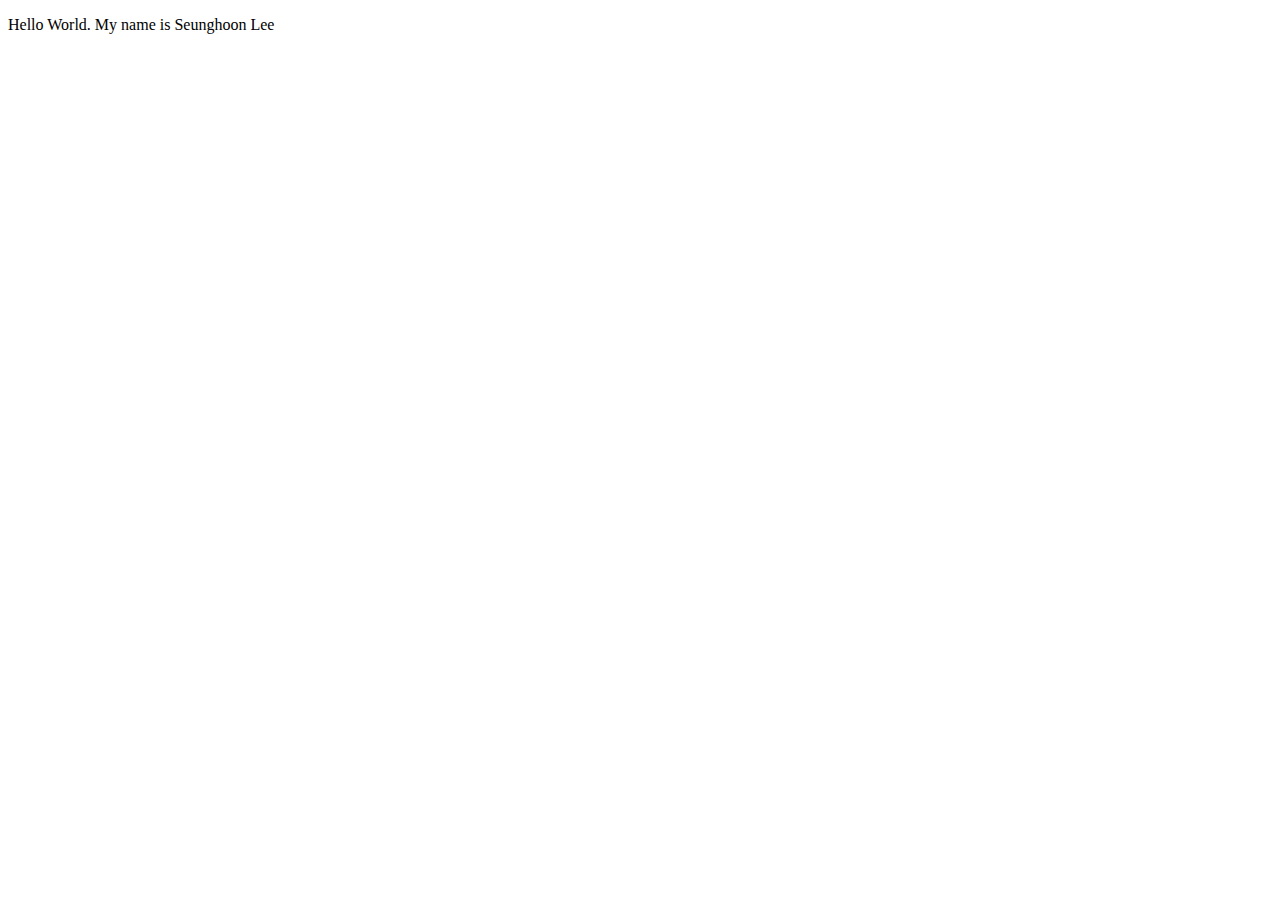
<file: index.html>
<!DOCTYPE html>
<html lang="en">
<meta charset="UTF-8">
<title>Page Title</title>
<meta name="viewport" content="width=device-width,initial-scale=1">
<link rel="stylesheet" href="">
<style>
</style>
<script src=""></script>
<!--- Code above this line will not be displayed on the browser -->

<body>
    <p>Hello World. My name is Seunghoon Lee</p>
</body>

</html>
</file>
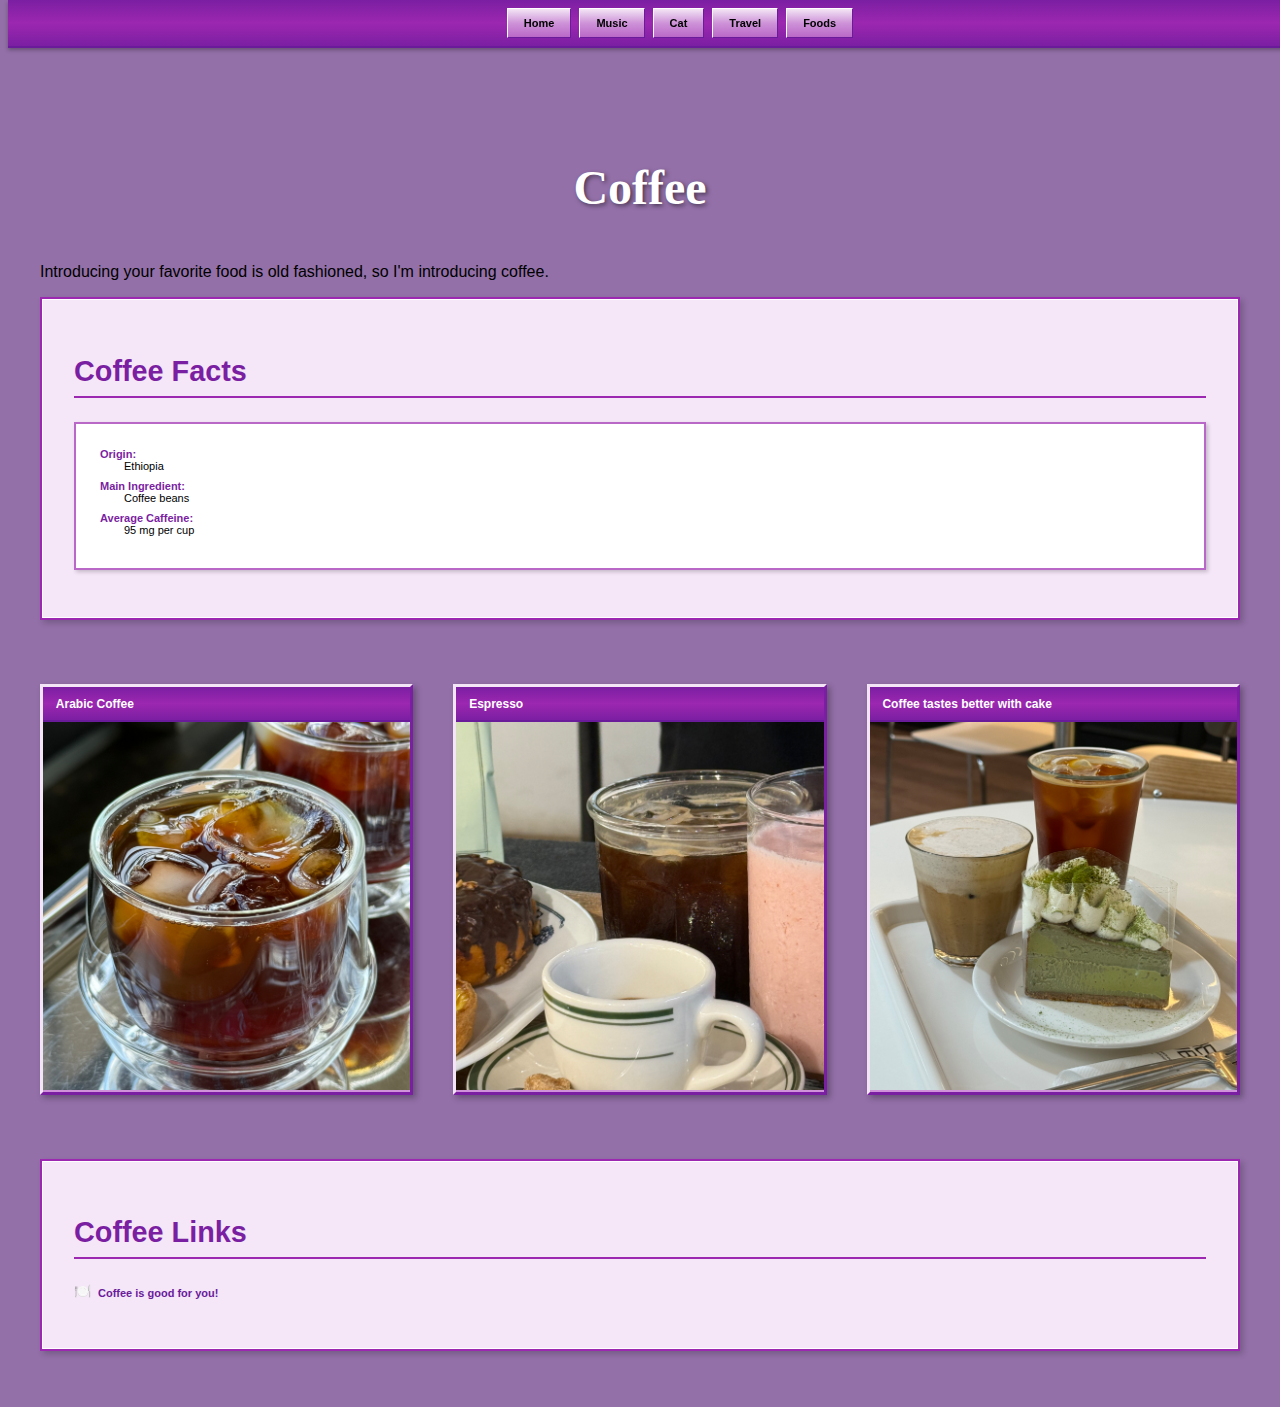
<file: food.html>
<!DOCTYPE html>
<html lang="en">

<head>
    <meta charset="UTF-8">
    <meta name="viewport" content="width=device-width, initial-scale=1.0">
    <title>Food</title>
    <link rel="stylesheet" href="foodStyle.css">
</head>

<body>
    <nav>
        <a href="index.html">Home</a>
        <a href="music.html">Music</a>
        <a href="cat.html">Cat</a>
        <a href="travels.html">Travel</a>
        <a href="food.html">Foods</a>
    </nav>

    <div class="container">
        <div class="header">
            <h1>Coffee</h1>
        </div>

        <p class="intro-text">
            Introducing your favorite food is old fashioned, so I'm introducing coffee.
        </p>

        <div class="coffee-facts">
            <h2>Coffee Facts</h2>
            <dl>
                <dt>Origin:</dt>
                <dd>Ethiopia</dd>
                <dt>Main Ingredient:</dt>
                <dd>Coffee beans</dd>
                <dt>Average Caffeine:</dt>
                <dd>95 mg per cup</dd>
            </dl>
        </div>

        <div class="food-gallery">
            <div class="food-card">
                <p class="food-card-title">Arabic Coffee</p>
                <img src="images/IMG_2221.jpeg" alt="Arabic Coffee">
            </div>
            <div class="food-card">
                <p class="food-card-title">Espresso</p>
                <img src="images/IMG_2191.jpeg" alt="espresso">
            </div>
            <div class="food-card">
                <p class="food-card-title">Coffee tastes better with cake</p>
                <img src="images/IMG_2044.jpeg" alt="Coffee and Snacks">
            </div>
        </div>

        <div class="references">
            <h2>Coffee Links</h2>
            <ul>
                <li><a
                        href="https://www.hopkinsmedicine.org/health/wellness-and-prevention/9-reasons-why-the-right-amount-of-coffee-is-good-for-you">Coffee
                        is good for you!</a></li>
            </ul>
        </div>
    </div>
</body>

</html>
</file>
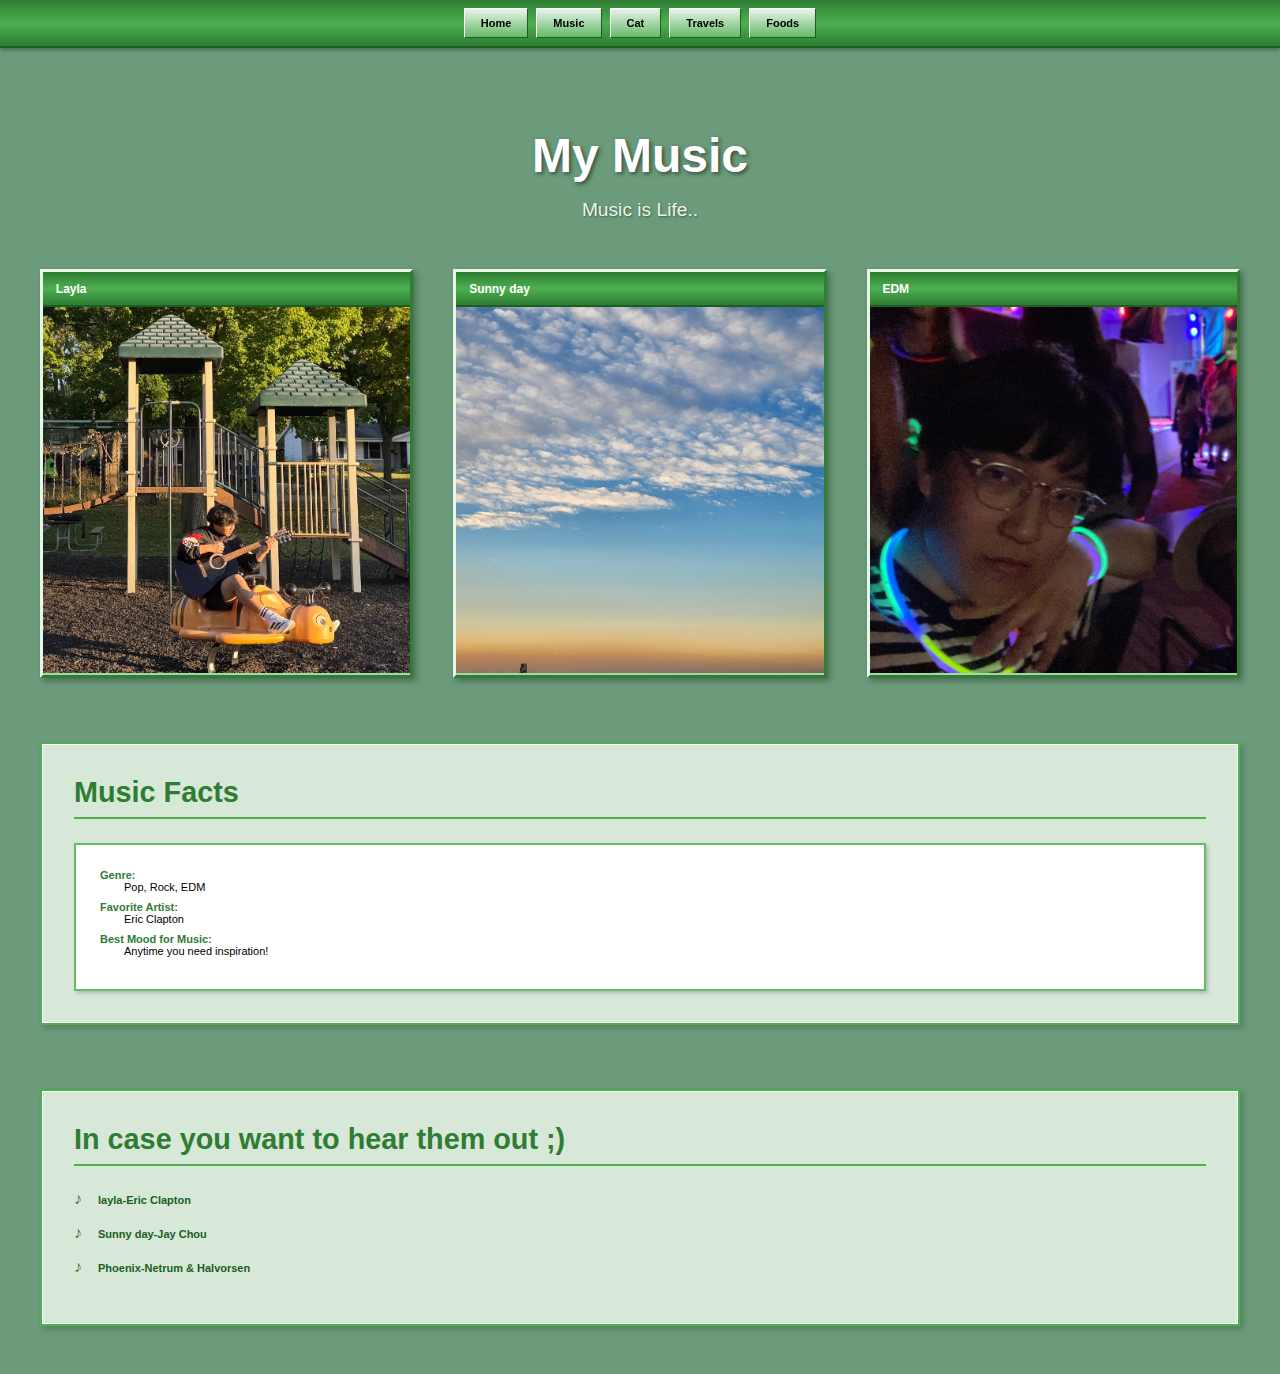
<file: music.html>
<!DOCTYPE html>
<html lang="en">

<head>
    <meta charset="UTF-8">
    <meta name="viewport" content="width=device-width, initial-scale=1.0">
    <title>Music</title>
    <link rel="stylesheet" href="musicStyle.css">
</head>

<body>
    <nav>
        <a href="index.html">Home</a>
        <a href="music.html">Music</a>
        <a href="cat.html">Cat</a>
        <a href="travels.html">Travels</a>
        <a href="food.html">Foods</a>
    </nav>

    <div class="container">
        <div class="header">
            <h1>My Music</h1>
            <p>Music is Life..</p>
        </div>

        <div class="music-gallery">
            <div class="music-card">
                <p class="music-card-title">Layla</p>
                <img src="images/IMG_9457.jpeg" alt="Layla">
            </div>
            <div class="music-card">
                <p class="music-card-title">Sunny day</p>
                <img src="images/IMG_2180.JPG" alt="Sunny day">
            </div>
            <div class="music-card">
                <p class="music-card-title">EDM</p>
                <img src="images/edm.jpeg" alt="Electronic music">
            </div>
        </div>

        <div class="music-facts">
            <h2>Music Facts</h2>
            <dl>
                <dt>Genre:</dt>
                <dd>Pop, Rock, EDM</dd>
                <dt>Favorite Artist:</dt>
                <dd>Eric Clapton</dd>
                <dt>Best Mood for Music:</dt>
                <dd>Anytime you need inspiration!</dd>
            </dl>
        </div>

        <div class="references">
            <h2>In case you want to hear them out ;)</h2>
            <ul>
                <li><a href="https://www.youtube.com/watch?v=-KG2O5PSCSs&list=RD-KG2O5PSCSs&start_radio=1"
                        target="_blank">layla-Eric Clapton</a></li>
                <li><a href="https://www.youtube.com/watch?v=DYptgVvkVLQ&list=RDDYptgVvkVLQ&start_radio=1"
                        target="_blank">Sunny day-Jay Chou</a></li>
                <li><a href="https://youtu.be/yH88qRmgkGI?si=jZfTLeIWyK6yjbRy" target="_blank">Phoenix-Netrum &
                        Halvorsen</a></li>
            </ul>
        </div>
    </div>
</body>

</html>
</file>
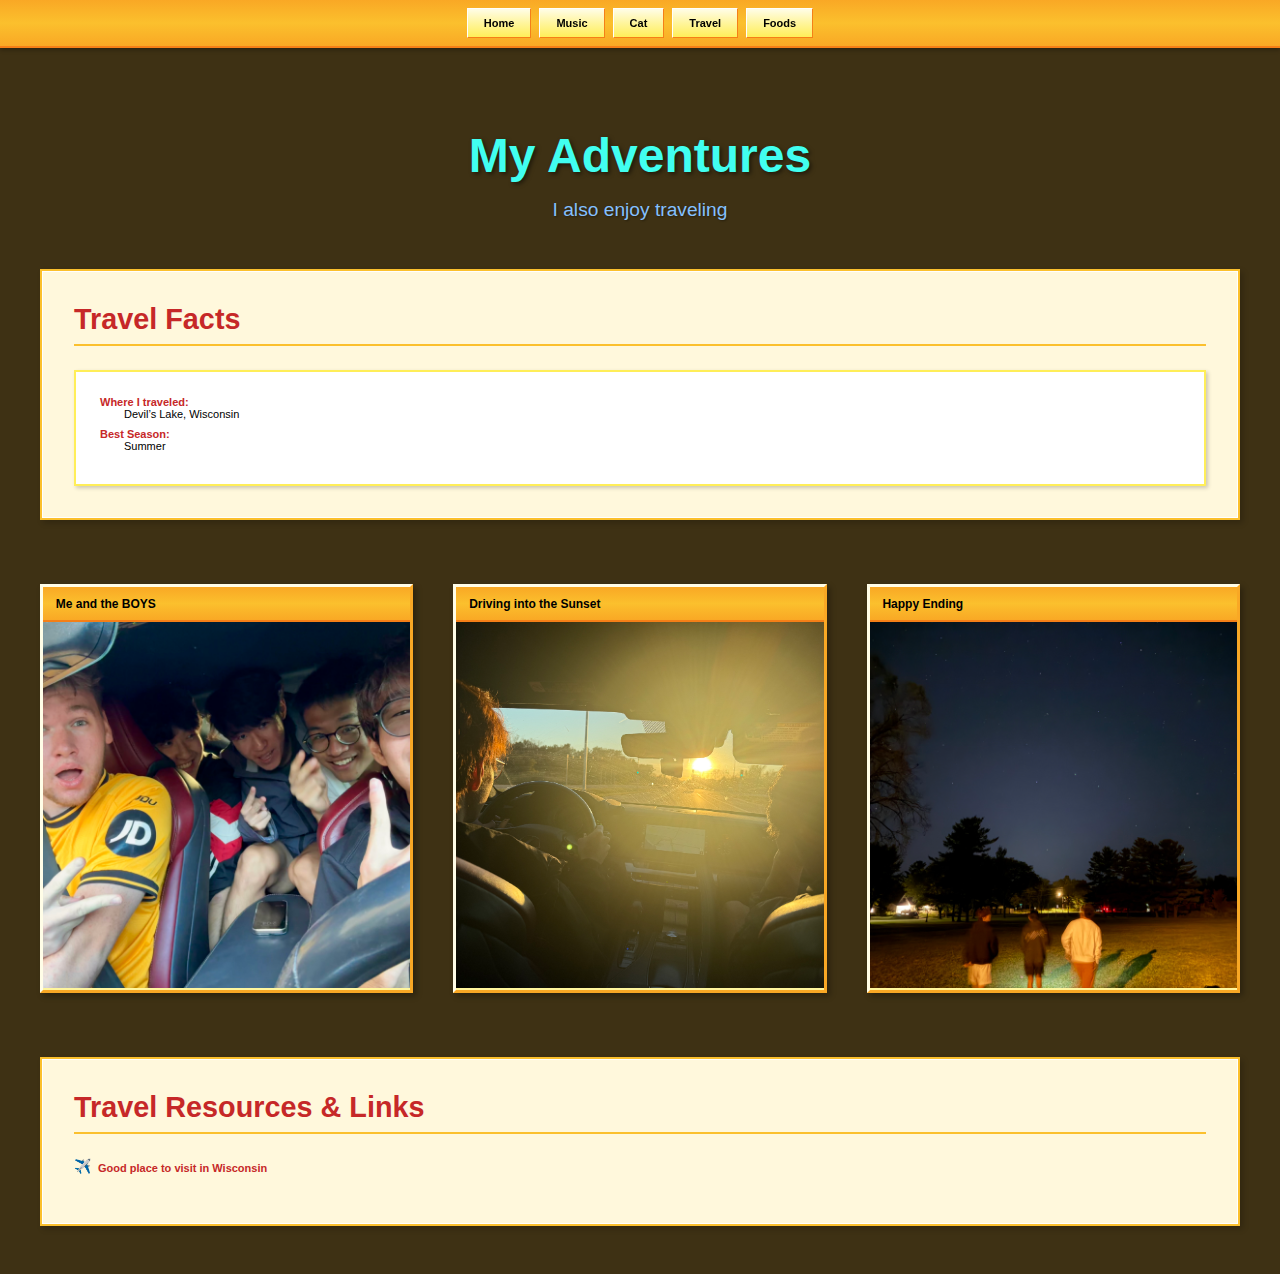
<file: travels.html>
<!DOCTYPE html>
<html lang="en">

<head>
    <meta charset="UTF-8">
    <meta name="viewport" content="width=device-width, initial-scale=1.0">
    <title>Travel</title>
    <link rel="stylesheet" href="travelsStyle.css">
</head>

<body>
    <nav>
        <a href="index.html">Home</a>
        <a href="music.html">Music</a>
        <a href="cat.html">Cat</a>
        <a href="travels.html">Travel</a>
        <a href="food.html">Foods</a>
    </nav>

    <div class="container">
        <div class="header">
            <h1>My Adventures</h1>
            <p>I also enjoy traveling</p>
        </div>

        <div class="travel-facts">
            <h2>Travel Facts</h2>
            <dl>
                <dt>Where I traveled:</dt>
                <dd>Devil’s Lake, Wisconsin</dd>
                <dt>Best Season:</dt>
                <dd>Summer</dd>
            </dl>
        </div>

        <div class="travel-gallery">
            <div class="travel-card">
                <p class="travel-card-title">Me and the BOYS</p>
                <img src="images/FullSizeRender.jpeg" alt="Me and the BOYS">
            </div>
            <div class="travel-card">
                <p class="travel-card-title">Driving into the Sunset</p>
                <img src="images/IMG_3311.jpeg" alt="Driving into the Sunset">
            </div>
            <div class="travel-card">
                <p class="travel-card-title">Happy Ending</p>
                <img src="images/IMG_3342.jpeg" alt="Happy Ending">
            </div>
        </div>

        <div class="references">
            <h2>Travel Resources & Links</h2>
            <ul>
                <li><a href="https://dnr.wisconsin.gov/topic/parks/devilslake" target="_blank">Good place to visit in
                        Wisconsin</a></li>
            </ul>
        </div>
    </div>
</body>

</html>
</file>
<file: foodStyle.css>
foodStyle.css * {
    margin: 0;
    padding: 0;
    box-sizing: border-box;
}

body {
    font-family: 'Tahoma', 'Verdana', sans-serif;
    background: #9370A8;
    color: #000;
    overflow-x: hidden;
}

.header h1 {
    font-family: 'Georgia', serif;
    font-size: 3rem;
    color: #fff;
    text-shadow: 2px 2px 4px rgba(0, 0, 0, 0.5);
    margin-bottom: 1rem;
}

nav {
    position: fixed;
    top: 0;
    width: 100%;
    background: linear-gradient(180deg, #7B1FA2 0%, #9C27B0 50%, #7B1FA2 100%);
    border-bottom: 2px solid #6A1B9A;
    padding: 0.5rem 2rem;
    box-shadow: 0 2px 4px rgba(0, 0, 0, 0.3);
    z-index: 1000;
    display: flex;
    justify-content: center;
    gap: 0.5rem;
}

nav a {
    color: #fff;
    text-decoration: none;
    font-weight: bold;
    font-size: 11px;
    padding: 0.5rem 1rem;
    background: linear-gradient(180deg, #F3E5F5 0%, #CE93D8 50%, #BA68C8 100%);
    border-top: 1px solid #fff;
    border-left: 1px solid #fff;
    border-right: 1px solid #6A1B9A;
    border-bottom: 1px solid #6A1B9A;
    color: #000;
    transition: all 0.1s;
}

nav a:hover {
    background: linear-gradient(180deg, #FFF9C4 0%, #FFF176 50%, #FFEB3B 100%);
}

nav a:active {
    background: linear-gradient(180deg, #BA68C8 0%, #CE93D8 50%, #F3E5F5 100%);
    border-top: 1px solid #6A1B9A;
    border-left: 1px solid #6A1B9A;
    border-right: 1px solid #fff;
    border-bottom: 1px solid #fff;
}

.container {
    margin-top: 80px;
    padding: 3rem 2rem;
    min-height: calc(100vh - 80px);
}

.header {
    text-align: center;
    margin-bottom: 3rem;
}

.header h1 {
    font-size: 3rem;
    color: #fff;
    text-shadow: 2px 2px 4px rgba(0, 0, 0, 0.5);
    margin-bottom: 1rem;
}

.header p {
    font-size: 1.2rem;
    color: #F3E5F5;
    text-shadow: 1px 1px 2px rgba(0, 0, 0, 0.4);
}

.food-gallery {
    display: grid;
    grid-template-columns: repeat(auto-fit, minmax(320px, 1fr));
    gap: 2.5rem;
    max-width: 1200px;
    margin: 0 auto 4rem;
}

.food-card {
    background: #fff;
    border-top: 3px solid #F3E5F5;
    border-left: 3px solid #F3E5F5;
    border-right: 3px solid #7B1FA2;
    border-bottom: 3px solid #7B1FA2;
    overflow: hidden;
    box-shadow: 3px 3px 6px rgba(0, 0, 0, 0.3);
    transition: all 0.2s ease;
    display: flex;
    flex-direction: column;
}

.food-card:hover {
    transform: translateY(-8px);
    box-shadow: 5px 5px 10px rgba(0, 0, 0, 0.4);
}

.food-card-title {
    padding: 0.6rem 0.8rem;
    margin: 0;
    text-align: left;
    color: #fff;
    font-size: 12px;
    font-weight: bold;
    background: linear-gradient(180deg, #7B1FA2 0%, #9C27B0 50%, #7B1FA2 100%);
    border-bottom: 2px solid #6A1B9A;
    order: -1;
}

.food-card img {
    width: 100%;
    aspect-ratio: 1;
    object-fit: cover;
    background: #9370A8;
    border-bottom: 2px solid #CE93D8;
}

.references {
    background: #F5E6F8;
    border: 2px solid #9C27B0;
    max-width: 1200px;
    margin: 0 auto;
    padding: 2rem;
    box-shadow: inset 0 0 0 1px #fff, 3px 3px 6px rgba(0, 0, 0, 0.2);
}

.references h2 {
    font-size: 1.8rem;
    color: #7B1FA2;
    margin-bottom: 1.5rem;
    font-weight: bold;
    border-bottom: 2px solid #9C27B0;
    padding-bottom: 0.5rem;
}

.references ul {
    list-style: none;
    padding: 0;
}

.references li {
    margin-bottom: 1rem;
    padding-left: 1.5rem;
    position: relative;
}

.references li::before {
    content: '🍽️';
    position: absolute;
    left: 0;
    font-size: 14px;
}

.references a {
    color: #6A1B9A;
    text-decoration: none;
    font-size: 11px;
    font-weight: bold;
    transition: color 0.2s;
}

.references a:hover {
    color: #9C27B0;
    text-decoration: underline;
}

.coffee-facts {
    background: #F5E6F8;
    border: 2px solid #9C27B0;
    max-width: 1200px;
    margin: 0 auto 4rem;
    padding: 2rem;
    box-shadow: inset 0 0 0 1px #fff, 3px 3px 6px rgba(0, 0, 0, 0.2);
}

.coffee-facts h2 {
    font-size: 1.8rem;
    color: #7B1FA2;
    margin-bottom: 1.5rem;
    font-weight: bold;
    border-bottom: 2px solid #9C27B0;
    padding-bottom: 0.5rem;
}

.coffee-facts dl {
    background: #fff;
    border: 2px solid #BA68C8;
    padding: 1.5rem;
    box-shadow: 2px 2px 4px rgba(0, 0, 0, 0.2);
}

.coffee-facts dt {
    font-weight: bold;
    color: #7B1FA2;
    margin-top: 0.5rem;
    font-size: 11px;
}

.coffee-facts dt:first-child {
    margin-top: 0;
}

.coffee-facts dd {
    margin-left: 1.5rem;
    margin-bottom: 0.5rem;
    color: #000;
    font-size: 11px;
}

@keyframes fadeIn {
    from {
        opacity: 0;
        transform: translateY(20px);
    }

    to {
        opacity: 1;
        transform: translateY(0);
    }
}

.food-card {
    animation: fadeIn 0.6s ease forwards;
}

.food-card:nth-child(1) {
    animation-delay: 0.1s;
}

.food-card:nth-child(2) {
    animation-delay: 0.2s;
}

.food-card:nth-child(3) {
    animation-delay: 0.3s;
}

@media (max-width: 768px) {
    .header h1 {
        font-size: 2rem;
    }

    .food-gallery {
        grid-template-columns: 1fr;
        gap: 1.5rem;
    }
}
</file>
<file: musicStyle.css>
* {
    margin: 0;
    padding: 0;
    box-sizing: border-box;
}

body {
    font-family: 'Tahoma', 'Verdana', sans-serif;
    background: #6B9B7A;
    color: #000;
    overflow-x: hidden;
}

nav {
    position: fixed;
    top: 0;
    width: 100%;
    background: linear-gradient(180deg, #2E7D32 0%, #4CAF50 50%, #2E7D32 100%);
    border-bottom: 2px solid #1B5E20;
    padding: 0.5rem 2rem;
    box-shadow: 0 2px 4px rgba(0, 0, 0, 0.3);
    z-index: 1000;
    display: flex;
    justify-content: center;
    gap: 0.5rem;
}

nav a {
    color: #fff;
    text-decoration: none;
    font-weight: bold;
    font-size: 11px;
    padding: 0.5rem 1rem;
    background: linear-gradient(180deg, #E8F5E9 0%, #A5D6A7 50%, #66BB6A 100%);
    border-top: 1px solid #fff;
    border-left: 1px solid #fff;
    border-right: 1px solid #1B5E20;
    border-bottom: 1px solid #1B5E20;
    color: #000;
    transition: all 0.1s;
}

nav a:hover {
    background: linear-gradient(180deg, #FFF9C4 0%, #FFF176 50%, #FFEB3B 100%);
}

nav a:active {
    background: linear-gradient(180deg, #66BB6A 0%, #A5D6A7 50%, #E8F5E9 100%);
    border-top: 1px solid #1B5E20;
    border-left: 1px solid #1B5E20;
    border-right: 1px solid #fff;
    border-bottom: 1px solid #fff;
}

.container {
    margin-top: 80px;
    padding: 3rem 2rem;
    min-height: calc(100vh - 80px);
}

.header {
    text-align: center;
    margin-bottom: 3rem;
}

.header h1 {
    font-size: 3rem;
    color: #fff;
    text-shadow: 2px 2px 4px rgba(0, 0, 0, 0.5);
    margin-bottom: 1rem;
}

.header p {
    font-size: 1.2rem;
    color: #E8F5E9;
    text-shadow: 1px 1px 2px rgba(0, 0, 0, 0.4);
}

.music-gallery {
    display: grid;
    grid-template-columns: repeat(auto-fit, minmax(320px, 1fr));
    gap: 2.5rem;
    max-width: 1200px;
    margin: 0 auto 4rem;
}

.music-card {
    background: #fff;
    border-top: 3px solid #E8F5E9;
    border-left: 3px solid #E8F5E9;
    border-right: 3px solid #2E7D32;
    border-bottom: 3px solid #2E7D32;
    overflow: hidden;
    box-shadow: 3px 3px 6px rgba(0, 0, 0, 0.3);
    transition: all 0.2s ease;
    display: flex;
    flex-direction: column;
}

.music-card:hover {
    transform: translateY(-8px);
    box-shadow: 5px 5px 10px rgba(0, 0, 0, 0.4);
}

.music-card-title {
    padding: 0.6rem 0.8rem;
    margin: 0;
    text-align: left;
    color: #fff;
    font-size: 12px;
    font-weight: bold;
    background: linear-gradient(180deg, #2E7D32 0%, #4CAF50 50%, #2E7D32 100%);
    border-bottom: 2px solid #1B5E20;
    order: -1;
}

.music-card img {
    width: 100%;
    aspect-ratio: 1;
    object-fit: cover;
    background: #6B9B7A;
    border-bottom: 2px solid #A5D6A7;
}

.references {
    background: #D7E8D9;
    border: 2px solid #4CAF50;
    max-width: 1200px;
    margin: 0 auto;
    padding: 2rem;
    box-shadow: inset 0 0 0 1px #fff, 3px 3px 6px rgba(0, 0, 0, 0.2);
}

.references h2 {
    font-size: 1.8rem;
    color: #2E7D32;
    margin-bottom: 1.5rem;
    font-weight: bold;
    border-bottom: 2px solid #4CAF50;
    padding-bottom: 0.5rem;
}

.references ul {
    list-style: none;
    padding: 0;
}

.references li {
    margin-bottom: 1rem;
    padding-left: 1.5rem;
    position: relative;
}

.references li::before {
    content: '♪';
    position: absolute;
    left: 0;
    color: #2E7D32;
    font-weight: bold;
}

.references a {
    color: #1B5E20;
    text-decoration: none;
    font-size: 11px;
    font-weight: bold;
    transition: color 0.2s;
}

.references a:hover {
    color: #4CAF50;
    text-decoration: underline;
}

@keyframes fadeIn {
    from {
        opacity: 0;
        transform: translateY(20px);
    }

    to {
        opacity: 1;
        transform: translateY(0);
    }
}

.music-facts {
    background: #D7E8D9;
    border: 2px solid #4CAF50;
    max-width: 1200px;
    margin: 0 auto 4rem;
    padding: 2rem;
    box-shadow: inset 0 0 0 1px #fff, 3px 3px 6px rgba(0, 0, 0, 0.2);
}

.music-facts h2 {
    font-size: 1.8rem;
    color: #2E7D32;
    margin-bottom: 1.5rem;
    font-weight: bold;
    border-bottom: 2px solid #4CAF50;
    padding-bottom: 0.5rem;
}

.music-facts dl {
    background: #fff;
    border: 2px solid #66BB6A;
    padding: 1.5rem;
    box-shadow: 2px 2px 4px rgba(0, 0, 0, 0.2);
}

.music-facts dt {
    font-weight: bold;
    color: #2E7D32;
    margin-top: 0.5rem;
    font-size: 11px;
}

.music-facts dt:first-child {
    margin-top: 0;
}

.music-facts dd {
    margin-left: 1.5rem;
    margin-bottom: 0.5rem;
    color: #000;
    font-size: 11px;
}

.music-card {
    animation: fadeIn 0.6s ease forwards;
}

.music-card:nth-child(1) {
    animation-delay: 0.1s;
}

.music-card:nth-child(2) {
    animation-delay: 0.2s;
}

.music-card:nth-child(3) {
    animation-delay: 0.3s;
}

@media (max-width: 768px) {
    .header h1 {
        font-size: 2rem;
    }

    .music-gallery {
        grid-template-columns: 1fr;
        gap: 1.5rem;
    }
}
</file>
<file: travelsStyle.css>
* {
    margin: 0;
    padding: 0;
    box-sizing: border-box;
}

body {
    font-family: 'Tahoma', 'Verdana', sans-serif;
    background: #3e3114;
    color: #000;
    overflow-x: hidden;
}

nav {
    position: fixed;
    top: 0;
    width: 100%;
    background: linear-gradient(180deg, #F9A825 0%, #FBC02D 50%, #F9A825 100%);
    border-bottom: 2px solid #F57F17;
    padding: 0.5rem 2rem;
    box-shadow: 0 2px 4px rgba(0, 0, 0, 0.3);
    z-index: 1000;
    display: flex;
    justify-content: center;
    gap: 0.5rem;
}

nav a {
    color: #fff;
    text-decoration: none;
    font-weight: bold;
    font-size: 11px;
    padding: 0.5rem 1rem;
    background: linear-gradient(180deg, #FFFDE7 0%, #FFF59D 50%, #FFEE58 100%);
    border-top: 1px solid #fff;
    border-left: 1px solid #fff;
    border-right: 1px solid #F57F17;
    border-bottom: 1px solid #F57F17;
    color: #000;
    transition: all 0.1s;
}

nav a:hover {
    background: linear-gradient(180deg, #FFE0B2 0%, #FFB74D 50%, #FF9800 100%);
}

nav a:active {
    background: linear-gradient(180deg, #FFEE58 0%, #FFF59D 50%, #FFFDE7 100%);
    border-top: 1px solid #F57F17;
    border-left: 1px solid #F57F17;
    border-right: 1px solid #fff;
    border-bottom: 1px solid #fff;
}

.container {
    margin-top: 80px;
    padding: 3rem 2rem;
    min-height: calc(100vh - 80px);
}

.header {
    text-align: center;
    margin-bottom: 3rem;
}

.header h1 {
    font-size: 3rem;
    color: #41fff0;
    text-shadow: 2px 2px 4px rgba(0, 0, 0, 0.5);
    margin-bottom: 1rem;
}

.header p {
    font-size: 1.2rem;
    color: #84c0ff;
    text-shadow: 1px 1px 2px rgba(0, 0, 0, 0.4);
}

.travel-gallery {
    display: grid;
    grid-template-columns: repeat(auto-fit, minmax(320px, 1fr));
    gap: 2.5rem;
    max-width: 1200px;
    margin: 0 auto 4rem;
}

.travel-card {
    background: #fff;
    border-top: 3px solid #FFFDE7;
    border-left: 3px solid #FFFDE7;
    border-right: 3px solid #F9A825;
    border-bottom: 3px solid #F9A825;
    overflow: hidden;
    box-shadow: 3px 3px 6px rgba(0, 0, 0, 0.3);
    transition: all 0.2s ease;
    display: flex;
    flex-direction: column;
}

.travel-card:hover {
    transform: translateY(-8px);
    box-shadow: 5px 5px 10px rgba(0, 0, 0, 0.4);
}

.travel-card-title {
    padding: 0.6rem 0.8rem;
    margin: 0;
    text-align: left;
    color: #000;
    font-size: 12px;
    font-weight: bold;
    background: linear-gradient(180deg, #F9A825 0%, #FBC02D 50%, #F9A825 100%);
    border-bottom: 2px solid #F57F17;
    order: -1;
}

.travel-card img {
    width: 100%;
    aspect-ratio: 1;
    object-fit: cover;
    background: #D4A645;
    border-bottom: 2px solid #FFF59D;
}

.references {
    background: #FFF8DC;
    border: 2px solid #FBC02D;
    max-width: 1200px;
    margin: 0 auto;
    padding: 2rem;
    box-shadow: inset 0 0 0 1px #fff, 3px 3px 6px rgba(0, 0, 0, 0.2);
}

.references h2 {
    font-size: 1.8rem;
    color: #C62828;
    margin-bottom: 1.5rem;
    font-weight: bold;
    border-bottom: 2px solid #FBC02D;
    padding-bottom: 0.5rem;
}

.references ul {
    list-style: none;
    padding: 0;
}

.references li {
    margin-bottom: 1rem;
    padding-left: 1.5rem;
    position: relative;
}

.references li::before {
    content: '✈️';
    position: absolute;
    left: 0;
    font-size: 14px;
}

.references a {
    color: #C62828;
    text-decoration: none;
    font-size: 11px;
    font-weight: bold;
    transition: color 0.2s;
}

.references a:hover {
    color: #FBC02D;
    text-decoration: underline;
}

@keyframes fadeIn {
    from {
        opacity: 0;
        transform: translateY(20px);
    }

    to {
        opacity: 1;
        transform: translateY(0);
    }
}

.travel-facts {
    background: #FFF8DC;
    border: 2px solid #FBC02D;
    max-width: 1200px;
    margin: 0 auto 4rem;
    padding: 2rem;
    box-shadow: inset 0 0 0 1px #fff, 3px 3px 6px rgba(0, 0, 0, 0.2);
}

.travel-facts h2 {
    font-size: 1.8rem;
    color: #C62828;
    margin-bottom: 1.5rem;
    font-weight: bold;
    border-bottom: 2px solid #FBC02D;
    padding-bottom: 0.5rem;
}

.travel-facts dl {
    background: #fff;
    border: 2px solid #FFEE58;
    padding: 1.5rem;
    box-shadow: 2px 2px 4px rgba(0, 0, 0, 0.2);
}

.travel-facts dt {
    font-weight: bold;
    color: #C62828;
    margin-top: 0.5rem;
    font-size: 11px;
}

.travel-facts dt:first-child {
    margin-top: 0;
}

.travel-facts dd {
    margin-left: 1.5rem;
    margin-bottom: 0.5rem;
    color: #000;
    font-size: 11px;
}

.travel-card {
    animation: fadeIn 0.6s ease forwards;
}

.travel-card:nth-child(1) {
    animation-delay: 0.1s;
}

.travel-card:nth-child(2) {
    animation-delay: 0.2s;
}

.travel-card:nth-child(3) {
    animation-delay: 0.3s;
}

@media (max-width: 768px) {
    .header h1 {
        font-size: 2rem;
    }

    .travel-gallery {
        grid-template-columns: 1fr;
        gap: 1.5rem;
    }
}
</file>
